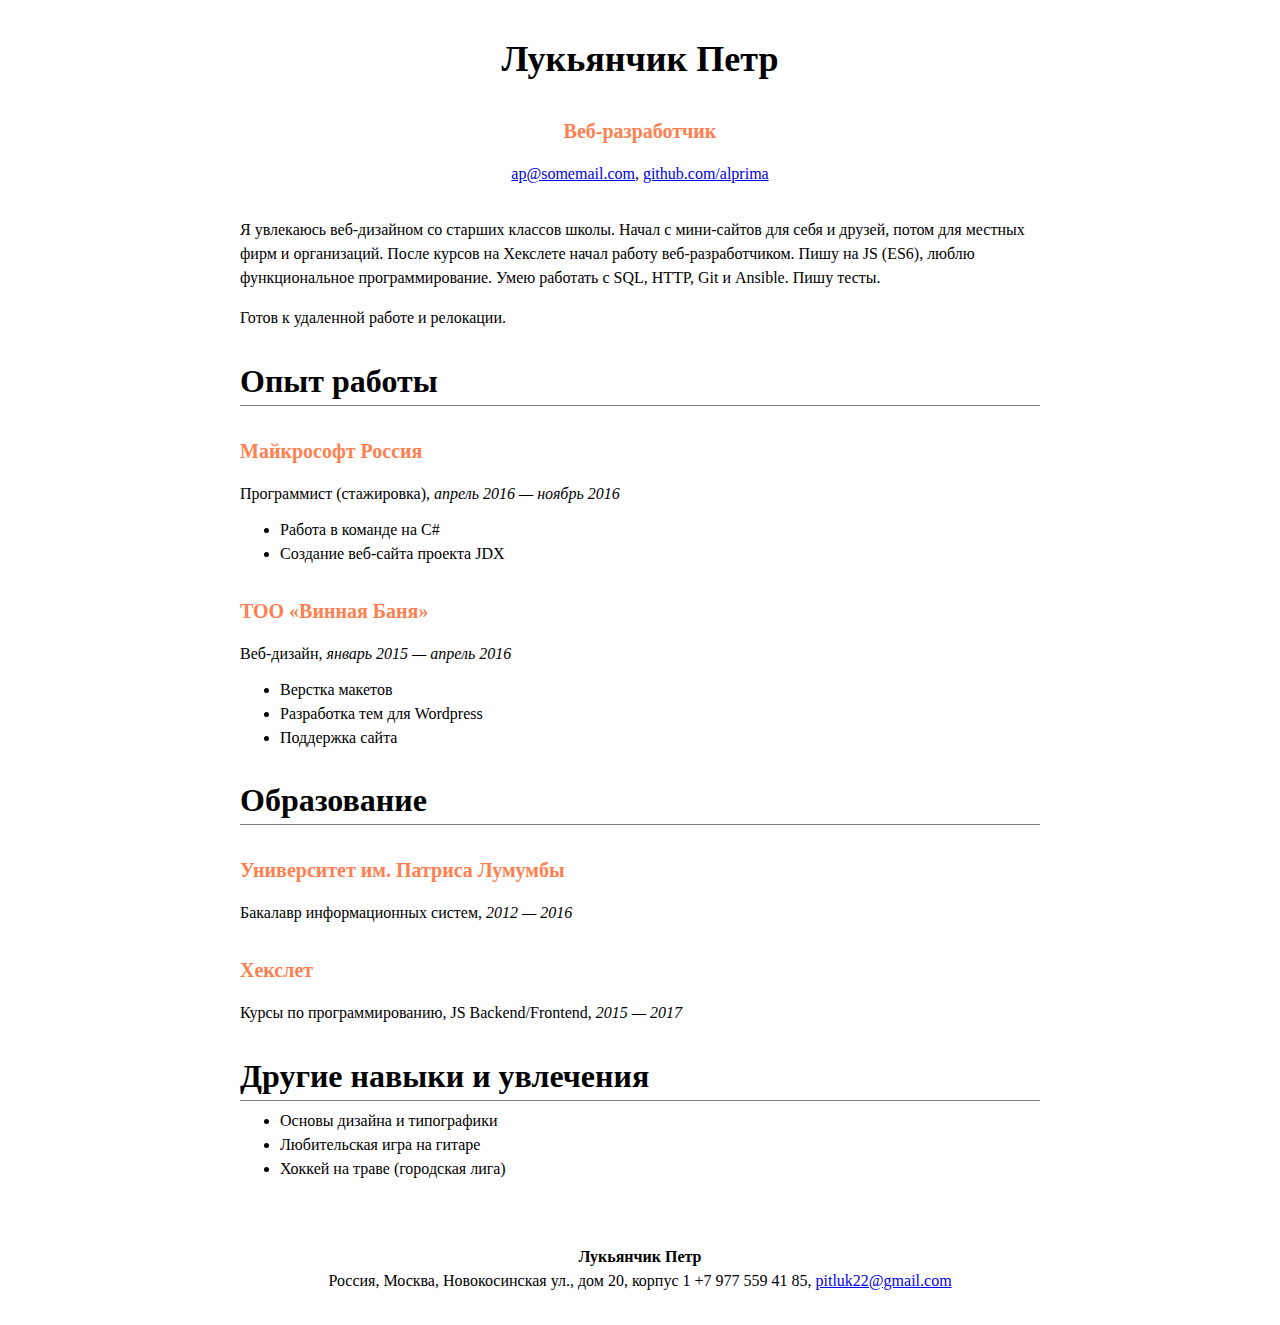
<file: index.html>
<!DOCTYPE html>
<html>

    <head>
      <meta charset="UTF-8">
      <link rel="stylesheet" type="text/css" href="index.css">
      <title>Резюме Лукьянчик Петр</title>
    </head>
  
    <body>
      <div id="header">
        <h1>Лукьянчик Петр</h1>
        <h3>Веб-разработчик</h3>
        <p>
          <a href="mailto:ap@somemail.com">ap@somemail.com</a>,
          <a href="https://github.com/alprima">github.com/alprima</a>
        </p>
      </div>
  
      <div id="main">
        <p>
          Я увлекаюсь веб-дизайном со старших классов школы. Начал с мини-сайтов для себя и друзей, потом для местных фирм и организаций. После курсов на Хекслете начал работу веб-разработчиком. Пишу на JS (ES6), люблю функциональное программирование. Умею работать с SQL, HTTP, Git и Ansible. Пишу тесты.
        </p>
  
        <p>
          Готов к удаленной работе и релокации.
        </p>
  
        <div class="main_section">
          <h2>Опыт работы</h2>
  
          <div class="main_section_item">
            <h3>Майкрософт Россия</h3>
            <p>Программист (стажировка), <i>апрель 2016 — ноябрь 2016</i></p>
            <ul>
              <li>Работа в команде на C#</li>
              <li>Создание веб-сайта проекта JDX</li>
            </ul>
          </div>
  
          <div class="main_section_item">
            <h3>TOO «Винная Баня»</h3>
            <p>Веб-дизайн, <i>январь 2015 — апрель 2016</i></p>
            <ul>
              <li>Верстка макетов</li>
              <li>Разработка тем для Wordpress</li>
              <li>Поддержка сайта</li>
            </ul>
          </div>
        </div>
  
        <div class="main_section">
          <h2>Образование</h2>
  
          <div class="main_section_item">
            <h3>Университет им. Патриса Лумумбы</h3>
            <p>Бакалавр информационных систем, <i>2012 —  2016</i></p>
          </div>
  
          <div class="main_section_item">
            <h3>Хекслет</h3>
            <p>Курсы по программированию, JS Backend/Frontend, <i>2015 — 2017</i></p>
          </div>
        </div>
  
        <div class="main_section">
          <h2>Другие навыки и увлечения</h2>
  
          <div class="main_section_item">
            <ul>
              <li>Основы дизайна и типографики</li>
              <li>Любительская игра на гитаре</li>
              <li>Хоккей на траве (городская лига)</li>
            </ul>
          </div>
        </div>
  
      </div>
  
      <div id="footer">
        <strong>Лукьянчик Петр</strong>
        <br/>
        Россия, Москва, Новокосинская ул., дом 20, корпус 1 +7 977 559 41 85, <a href="pitluk22@gmail.com">pitluk22@gmail.com</a>
      </div>
  
    </body>
  </html>
</file>
<file: index.css>
body {
    font-family: Georgia;
    font-size: 16px;
    margin: 0 auto;   /* center content */
    max-width: 800px; /* limit width */
    line-height: 1.5;
    padding-top: 32px;
    padding-bottom: 32px;
  }
  p{
    margin-bottom: 12px;
  }
  h1 h2 h3{
    font-weight: 400;
  }
  h1 {
    font-size: 36px;
    margin: 0;
  }
  h2 {
    font-size: 32px;
    border-bottom: 1px grey solid;
    margin-bottom: 8px;
  }
  h3 {
    font-size: 20px;
    margin-bottom: 0;
    margin-top: 30px;
    color: coral;
  }
  #header {
    margin-bottom: 32px;
    text-align: center;
  }
  #footer {
    margin-top: 64px;
    text-align: center;
  }
  .main_section {
    margin-bottom: 24px;
  }
  .main_section_item {
    margin-bottom: 16px;
  }
  ul {
    margin-top: 0;
  }
</file>
